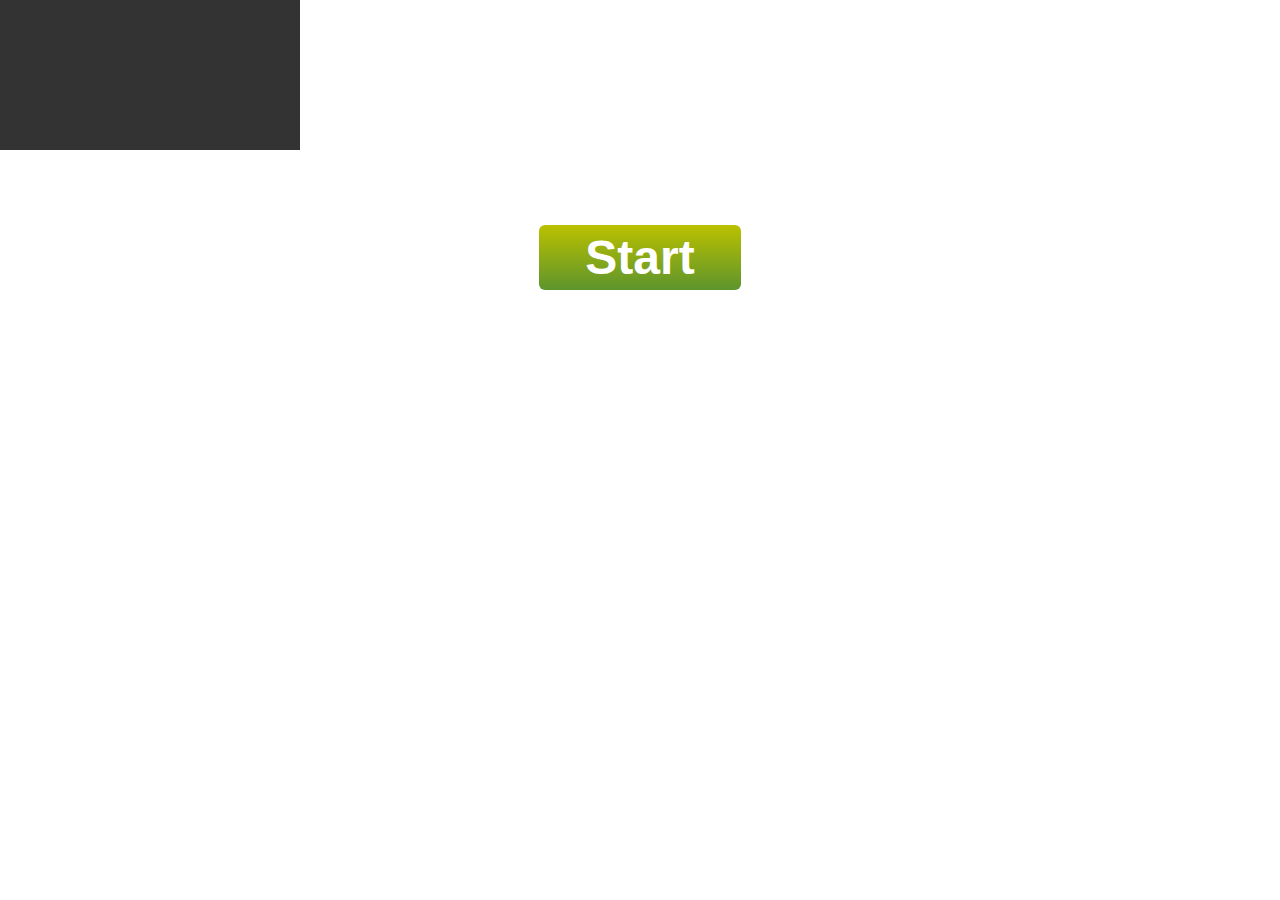
<file: controller/index.html>
<!DOCTYPE html>
<html lang="en">
<head>

	<title>neurron - controller</title>
	<meta charset="utf-8">

	<meta http-equiv="X-UA-Compatible" content="chrome=1">
	<meta name="title" content="neurron" />
	<meta name="description" content="A local multiplayer game." />

	<meta name="apple-mobile-web-app-capable" content="yes">
	<meta name="apple-mobile-web-app-status-bar-style" content="black-translucent">
	<meta name="viewport" content="width=device-width, initial-scale=1, maximum-scale=1, user-scalable=no">

	<link rel="stylesheet" type="text/css" href="style/normalize.css">
	<link rel="stylesheet" type="text/css" href="style/style.css">

</head>
<body>


	<div class="container">

		<img id="hint" src="style/hint.png" class="hint opaque"/>

		<canvas id="cvs" class="background default">

		</canvas>

		<div id="box" class="box">
			<div id="content"></div>
		</div>

	</div>


	<!-- Development -->
	<script src="config.js"></script>
	<script src="scripts/helper.js"></script>

	<script src="scripts/screen.js"></script>
	<script src="scripts/input.js"></script>
	<script src="scripts/box.js"></script>
	<script src="scripts/move.js"></script>
	<script src="scripts/manager.js"></script>

	<!-- Production -->
<!--
	<script src="min/main.js"></script>
 -->

</body>
</html>
</file>
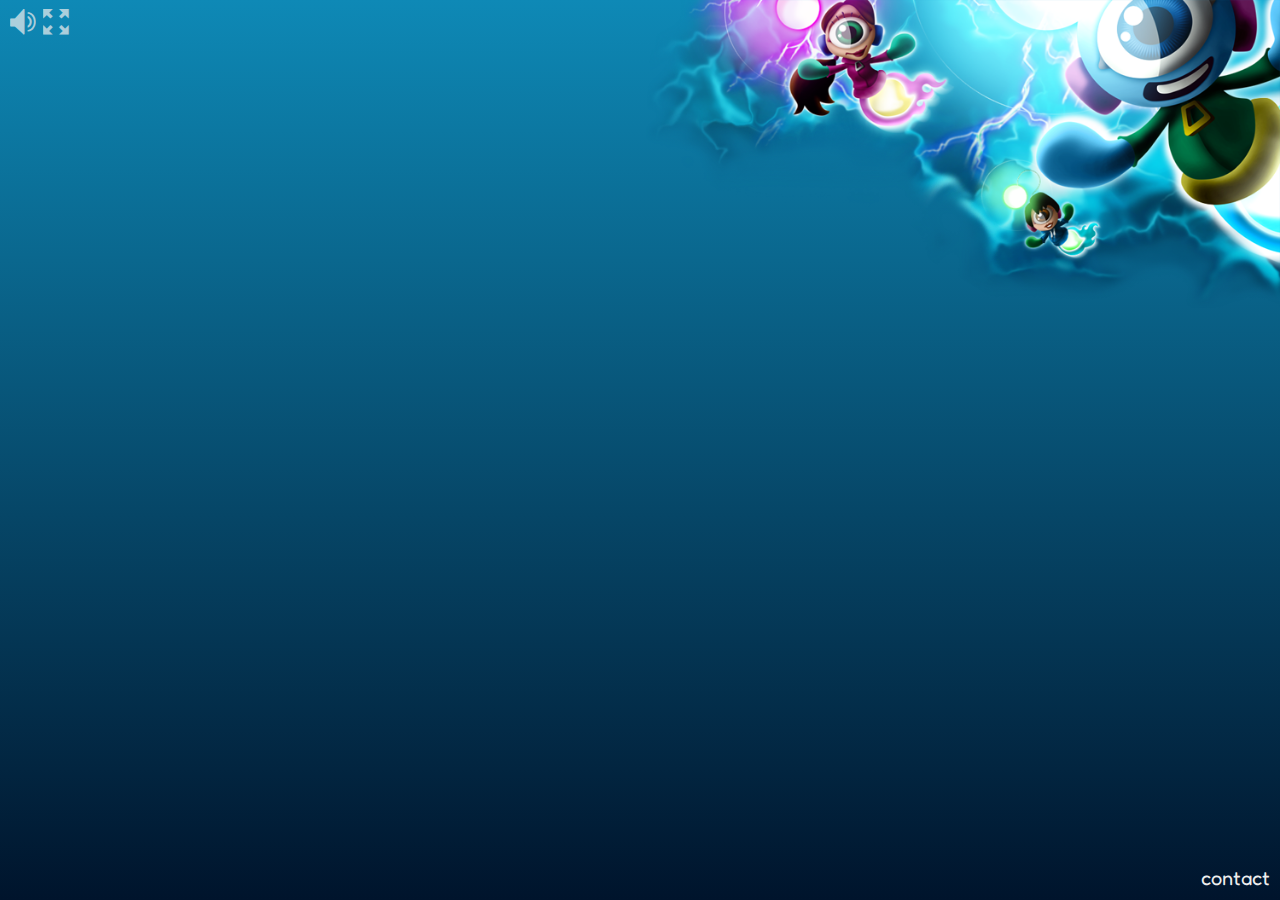
<file: display/index.html>
<!DOCTYPE html>
<html lang="en">
<head>

	<title>neurron - display</title>
	<meta charset="utf-8">

	<meta http-equiv="X-UA-Compatible" content="chrome=1">
	<meta name="title" content="neurron" />
	<meta name="description" content="A local multiplayer game." />

	<meta name="apple-mobile-web-app-capable" content="yes">
	<meta name="apple-mobile-web-app-status-bar-style" content="black-translucent">
	<meta name="viewport" content="width=device-width, initial-scale=1, maximum-scale=1, user-scalable=no">

	<link href="http://fonts.googleapis.com/css?family=Fredoka+One" rel="stylesheet" type="text/css">

	<link rel="stylesheet" type="text/css" href="style/normalize.css">
    <link rel="stylesheet" type="text/css" href="style/main.css">

</head>
<body>


    <div id="container" class="content_wrapper backgroundImage">

    	<div class="warning hide" id="warning">
    		<p class="round message">Unfortunately your Browser doesn't support native websockets and can't connect with our server. Perhaps you could upgrade or switch to another one.</p>
    	</div>

    	<!-- left -->
    	<div id="container-left" class="main_wrapper">

    		<div id="options" class="options">
    			<span id="volume" class="icon-volume" title="volume"></span>
				<span id="fullscreen" class="icon-fullscreen" title="fullscreen"></span>
    		</div>

    	</div>

    	<div class="side_wrapper">

    		<!-- right -->
    		<div id="container-right" class="info"></div>
            <div id="qr_code"></div>
            <div id="site" class="site show fadeIn">contact</div>
    	</div>

    </div>

	<!-- Development -->

    <script src="config.js"></script>
	<script src="scripts/helper.js"></script>

    <script src="scripts/_libs/qrcode.js"></script>
    <script src="scripts/_libs/html5-qrcode.js"></script>
    <script src="scripts/_libs/screenfull.min.js"></script>
	<script src="scripts/_libs/jquery-1.9.0.min.js"></script>

    <script src="scripts/element.js"></script>
    <script src="scripts/assetmanager.js"></script>
	<script src="scripts/grid.js"></script>
	<script src="scripts/connection.js"></script>
	<script src="scripts/manager.js"></script>
    <script src="scripts/obstacle.js"></script>
	<script src="scripts/player.js"></script>
	<script src="scripts/screen.js"></script>
	<script src="scripts/obstaclepool.js"></script>
	<script src="scripts/playerlist.js"></script>
	<script src="scripts/statusmanager.js"></script>
	<script src="scripts/background.js"></script>
    <script src="scripts/options.js"></script>
	<script src="scripts/scene.js"></script>
    <script src="scripts/timer.js"></script>

    <script src="views/view_contact.js"></script>
	<script src="views/view_start.js"></script>
	<script src="views/view_load.js"></script>
	<script src="views/view_game.js"></script>
	<script src="views/view_end.js"></script>

	<script src="main.js"></script>


	<!-- Production -->
<!--	<script src="min/jquery.js"></script>
	<script src="min/libs.js"></script>
	<script src="min/scripts.js"></script>
	<script src="min/main.js"></script>-->

</body>
</html>
</file>
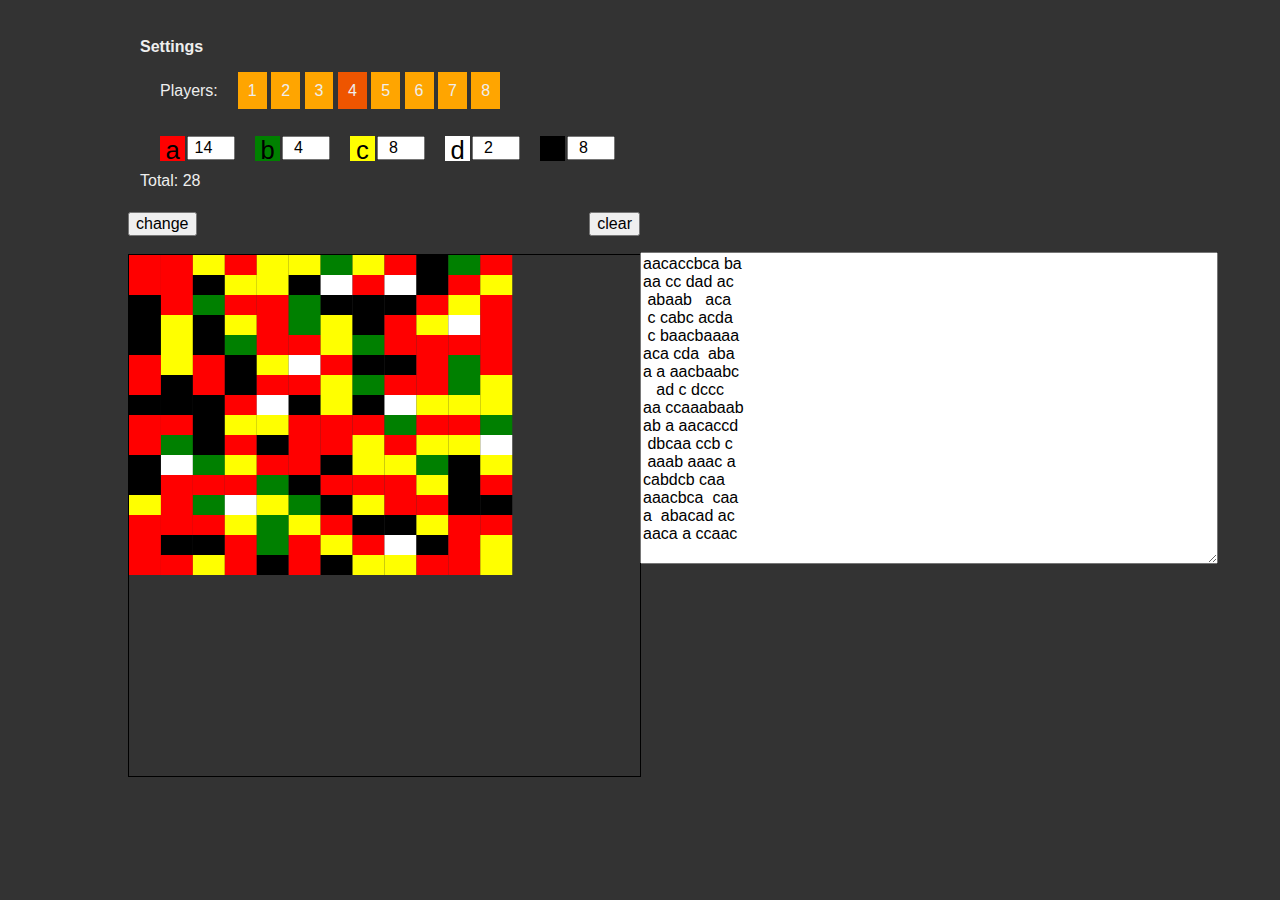
<file: editor/index.html>
<!DOCTYPE html>
<html lang="en">
<head>

	<title>neurron - Editor</title>
	<meta charset="utf-8">

	<meta http-equiv="X-UA-Compatible" content="chrome=1">

	<meta name="title" content="neurron - Editor" />
	<meta name="description" content="Create levels." />

	<meta name="apple-mobile-web-app-capable" content="yes">
	<meta name="apple-mobile-web-app-status-bar-style" content="black-translucent">
	<meta name="viewport" content="width=device-width, initial-scale=1, maximum-scale=1, user-scalable=no">

	<link rel="stylesheet" type="text/css" href="style/normalize.css">
	<link rel="stylesheet" type="text/css" href="style/style.css">

</head>
<body>


	<div class="center container">

		<div id="input" class="input">

			<div class="controls">

				<fieldset>

					<legend>Settings</legend>


					<div>
						<label for="players" class="mr-20">Players:</label>

						<ul id="players" class="line">
							<li class="box">1</li>
							<li class="box">2</li>
							<li class="box">3</li>
							<li class="box active">4</li>
							<li class="box">5</li>
							<li class="box">6</li>
							<li class="box">7</li>
							<li class="box">8</li>
						</ul>

					</div>


					<br>
					<br>


					<div class="left">
						<label for="red"><div class="square red">a</div></label>
						<input id="red" type="number" min="0" value="14">
					</div>

					<div class="left">
						<label for="green"><div class="square green">b</div></label>
						<input id="green" type="number" min="0" value="4">
					</div>

					<div class="left">
						<label for="yellow"><div class="square yellow">c</div></label>
						<input id="yellow" type="number" min="0" value="8">
					</div>

					<div class="left">
						<label for="white"><div class="square white">d</div></label>
						<input id="white" type="number" min="0" value="2">
					</div>

					<div class="left">
						<label for="black"><div class="square black"> </div></label>
						<input id="black" type="number" min="0" value="8">
					</div>

					<br/>
					<br/>

					<div>Total: <span id="total">28</span></div>

				</fieldset>

				<button id="random">change</button>

				<button id="clear" class="right">clear</button>

			</div>

			<br>

			<div id="display-in" class="display-in"></div>

		</div>



		<div id="output" class="output">

			<div class="controls">

				<fieldset>
					<br><br><br><br><br><br><br>
				</fieldset>

				<button class="invisible">change</button>
				<button class="invisible">clear</button>

			</div>

			<br>
			<br>

			<div id="display-out">

				<textarea cols="60" rows="17" id="result"></textarea>

			</div>

		</div>

	</div>


	<script src="scripts/config.js"></script>

	<script src="scripts/shufflebag.js"></script>


	<script src="scripts/setup.js"></script>
	<script src="scripts/handle.js"></script>
	<script src="scripts/input.js"></script>

</body>
</html>
</file>
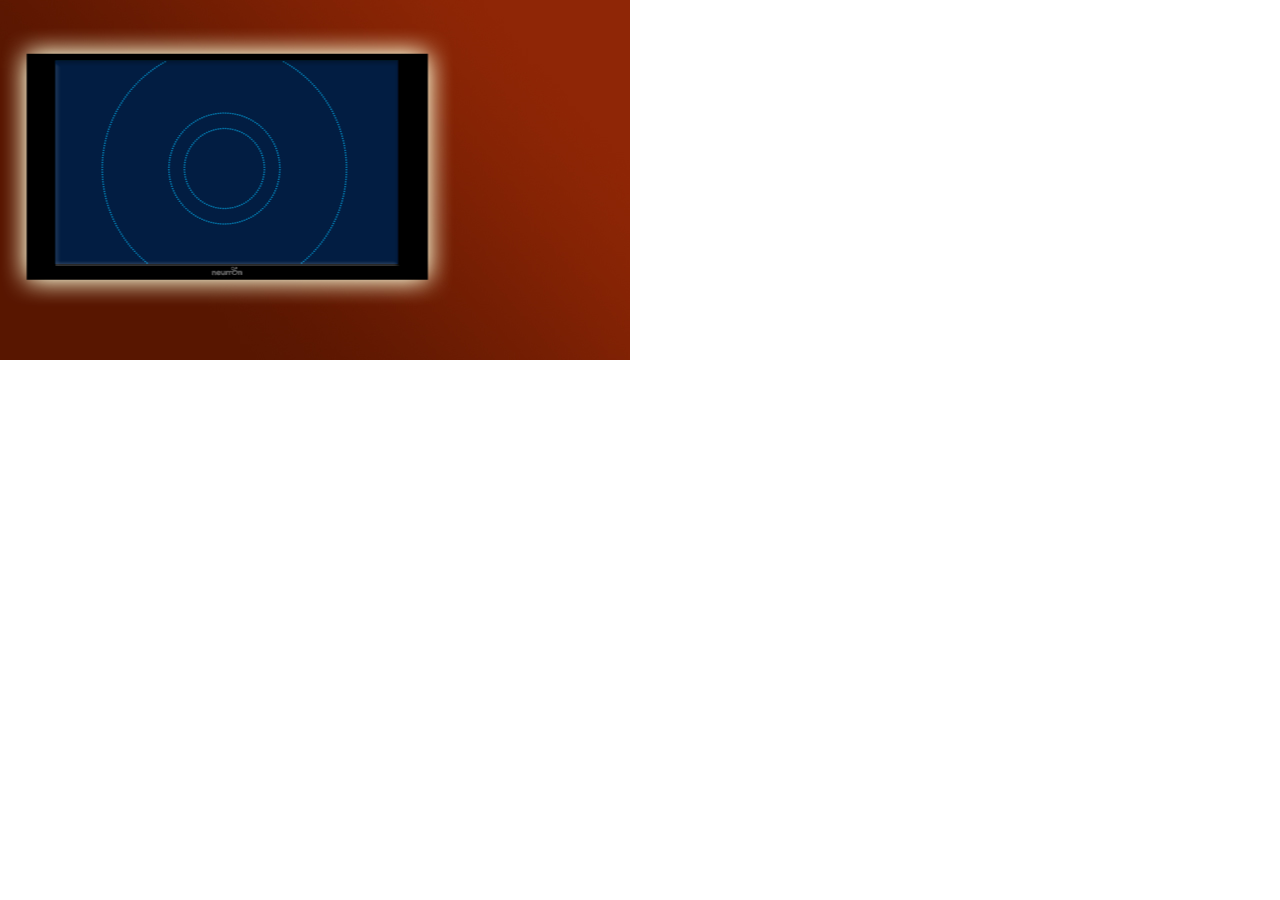
<file: display/views/load/index.html>
<!DOCTYPE html>
<html>
<head>
	<meta http-equiv="Content-Type" content="text/html; charset=utf-8">
	<meta http-equiv="X-UA-Compatible" content="IE=Edge"/>
	<title>Unbenannt</title>
<!--Adobe Edge Runtime-->
    <script type="text/javascript" charset="utf-8" src="contoller_edgePreload.js"></script>
    <style>
        .edgeLoad-EDGE-33774443 { visibility:hidden; }
    </style>
<!--Adobe Edge Runtime End-->

</head>
<body style="margin:0;padding:0;">
	<div id="Stage" class="EDGE-33774443">
	</div>
</body>
</html>
</file>
<file: controller/style/style.css>
html, body {

    margin      : 0;
    padding     : 0;
    height      : 100%;
}

.container {

	width		: 100%;
	height		: 100%;
	position	: relative;
}


.background {

	display				: block;

	-webkit-transition	: background-color 5s ease-in-out;
	   -moz-transition	: background-color 5s ease-in-out;
	    -ms-transition	: background-color 5s ease-in-out;
	     -o-transition	: background-color 5s ease-in-out;
		    transition	: background-color 5s ease-in-out;
}

.default 	{ background-color: #333; }
.red 		{ background-color: rgb( 148,  24,  55 ); }
.blue 		{ background-color: rgb(  37,  54, 137 ); }
.green 		{ background-color: rgb( 102, 179,  45 ); }
.yellow 	{ background-color: rgb( 210, 179,  31 ); }
.lila 		{ background-color: rgb( 105,  41, 134 ); }
.orange 	{ background-color: rgb( 236, 129,  10 ); }
.turq 		{ background-color: rgb(  46, 155, 215 ); }
.pink 		{ background-color: rgb( 190,  74, 150 ); }


.start {

	width: 30%;
	margin: 0 auto;
	font-size: 3em;
}



.hide {	display: none; }
.show { display: block; }


.box {

	position: absolute;
	width: 50%;

	top: 25%;
	left: 25%;

	z-index: 1;
}


.hint {

	display: block;


	position: absolute;
	z-index: 1;

	top: 5%;

	width: 20%;
	left: 40%; /* 50 - width/2, e.g. 10 -> -5 */
}

.fading {

	-webkit-transition	: opacity 15s ease-in-out;
	   -moz-transition	: opacity 15s ease-in-out;
	    -ms-transition	: opacity 15s ease-in-out;
	     -o-transition	: opacity 15s ease-in-out;
		    transition	: opacity 15s ease-in-out;
}

.visible	{ opacity: 1; }
.opaque		{ opacity: 0; }

.center {

	top: 20%;
	width: 40%;
	left: 30%;
}


.button {

	padding: 5px;
	text-align: center;

	background: #bac000; /* Old browsers */
	background: -moz-linear-gradient(top,  #bac000 1%, #5d942d 100%); /* FF3.6+ */
	background: -webkit-gradient(linear, left top, left bottom, color-stop(1%,#bac000), color-stop(100%,#5d942d)); /* Chrome,Safari4+ */
	background: -webkit-linear-gradient(top,  #bac000 1%,#5d942d 100%); /* Chrome10+,Safari5.1+ */
	background: -o-linear-gradient(top,  #bac000 1%,#5d942d 100%); /* Opera 11.10+ */
	background: -ms-linear-gradient(top,  #bac000 1%,#5d942d 100%); /* IE10+ */
	background: linear-gradient(top bottom,  #bac000 1%,#5d942d 100%); /* W3C */
	filter: progid:DXImageTransform.Microsoft.gradient( startColorstr='#bac000', endColorstr='#5d942d',GradientType=0 ); /* IE6-9 */

	 -webkit-border-radius: 6px;
		-moz-border-radius: 6px;
			 border-radius: 6px;

	min-width: 80px;

    color: white;
    font-weight: bold;
}


.whitebox {

	font-size: 2em;

	width: 100%;
	min-width: 200px;
	margin: 0 auto;

	padding: 2%;

	border-radius: 10px;
	background-color: #eee;
}


.input {

	display: block;

	width: 86%;

	margin: 5% auto;
	border: 0;
}


.ready {

	font-size: 1.2em;

	width: 50%;
	min-width: 150px;
	margin: 0 auto;

	color: #eee;
	text-align: center;
}



.warning {

	font-weight: bold;
	text-align: center;
}


.okay {

	width: 10%;
	margin: 5% auto;
	font-size: 1.5em;
}


/* media queries */


@media only screen and (max-width: 1200px) {

	.start { width: 35%; }
	.warning { font-size: 1.5em; width: 90%;}
}


@media only screen and (max-width: 1024px) {

	.start {	width: 40%; }
	.warning { width: 100%;}
}

@media only screen and (max-width: 800px) {

	.start {	width: 50%; }
	.warning { width: 120%;}


	.input { width: 100%; }
	.ready { width: 60%; }

	.input, .okay {	margin: 10% auto; }
}


@media only screen and (max-width: 640px) {

	.start { width: 60%; }
	.warning { font-size: 1em; width: 100%;}
	.ready { font-size: 1em; width: 70%; }
	.okay { font-size: 1.2em; }
}


@media only screen and (max-width: 480px) {

	.start { width: 80%; }
	.warning { font-size: 0.8em; }
	.ready { width: 80%; }

	.input, .okay {	margin: 20% auto; }
}

@media only screen and (max-width: 320px) {

	.start { font-size: 2em; }
	.warning { font-size: 0.7em; }

	.input {

		font-size: 1.8em;
		min-width: 150px;
	}
}
</file>
<file: display/style/main.css>
/* ---- start ----- */

html{
	height: 100%;
}


body {
	height: 100%;
	background: #0e89b6; /* Old browsers */
	background: -moz-linear-gradient(top,  #0e89b6 0%, #00142c 100%); /* FF3.6+ */
	background: -webkit-gradient(linear, left top, left bottom, color-stop(0%,#0e89b6), color-stop(100%,#00142c)); /* Chrome,Safari4+ */
	background: -webkit-linear-gradient(top,  #0e89b6 0%,#00142c 100%); /* Chrome10+,Safari5.1+ */
	background: -o-linear-gradient(top,  #0e89b6 0%,#00142c 100%); /* Opera 11.10+ */
	background: -ms-linear-gradient(top,  #0e89b6 0%,#00142c 100%); /* IE10+ */
	background: linear-gradient(to bottom,  #0e89b6 0%,#00142c 100%); /* W3C */
	filter: progid:DXImageTransform.Microsoft.gradient( startColorstr='#0e89b6', endColorstr='#00142c',GradientType=0 ); /* IE6-9 */
}


a {
	text-decoration: none;
	font-weight: bold;
	color: #000;
}


canvas {
	vertical-align: top;
	/*background-color: #fff;*/ /*???*/
}


.content_wrapper {
	height: 100%;
	width: 100%;
	min-width: 760px;

	background-position:right top;
	background-repeat: no-repeat;
	background-size:50% auto;
}


.round {
	 -webkit-border-radius: 20px;
		-moz-border-radius: 20px;
			 border-radius: 20px;
}


.button_color{
	background: #ab3fba; /* Old browsers */
	background: -moz-linear-gradient(top,  #ab3fba 1%, #660f64 100%); /* FF3.6+ */
	background: -webkit-gradient(linear, left top, left bottom, color-stop(1%,#ab3fba), color-stop(100%,#660f64)); /* Chrome,Safari4+ */
	background: -webkit-linear-gradient(top,  #ab3fba 1%,#660f64 100%); /* Chrome10+,Safari5.1+ */
	background: -o-linear-gradient(top,  #ab3fba 1%,#660f64 100%); /* Opera 11.10+ */
	background: -ms-linear-gradient(top,  #ab3fba 1%,#660f64 100%); /* IE10+ */
	background: linear-gradient(to bottom,  #ab3fba 1%,#660f64 100%); /* W3C */
	filter: progid:DXImageTransform.Microsoft.gradient( startColorstr='#ab3fba', endColorstr='#660f64',GradientType=0 ); /* IE6-9 */
}


.button_color:hover, .button_active{
	background: #c5d601; /* Old browsers */
	background: -moz-linear-gradient(top,  #c5d601 0%, #4ea119 100%); /* FF3.6+ */
	background: -webkit-gradient(linear, left top, left bottom, color-stop(0%,#c5d601), color-stop(100%,#4ea119)); /* Chrome,Safari4+ */
	background: -webkit-linear-gradient(top,  #c5d601 0%,#4ea119 100%); /* Chrome10+,Safari5.1+ */
	background: -o-linear-gradient(top,  #c5d601 0%,#4ea119 100%); /* Opera 11.10+ */
	background: -ms-linear-gradient(top,  #c5d601 0%,#4ea119 100%); /* IE10+ */
	background: linear-gradient(to bottom,  #c5d601 0%,#4ea119 100%); /* W3C */
	filter: progid:DXImageTransform.Microsoft.gradient( startColorstr='#c5d601', endColorstr='#4ea119',GradientType=0 ); /* IE6-9 */

}


.main_wrapper {
	float: left;
	width: 75%;
	min-width: 570px;
	height: 100%;

	position: relative;
}


.slider_content_wrap {
	width: 80%;
	min-width: 490px;
	height: 100%;
	margin-left: auto;
	margin-right: auto;
}


.logo {
	width: 356px;
	margin-left: 10%;
	clear: both;
}


.logo img {
	margin-top: 2%;
}


.subtitle {
	float: right;
	margin-right: 12px;
	margin-top: -7px;
	font-size: 1.2em ;
	font-family: 'Fredoka One', cursive;
	color: #fff;
}


.slider_box_wrap {
	width: 100%;
	height:68%;
	min-height: 350px;
	margin-top: 8%;
	position: relative;
}


.button {
	-moz-border-radius: 10px;
	-webkit-border-radius: 10px;
	border-radius: 10px;
	/*width: 24%;*/
	width: 38%;
	height: 12%;
	/*min-height: 50px;*/
	background-color: #dcdcdc;
	float: left;
	position: relative;
	cursor: pointer;
	z-index: 999;
}


.button p {
	/*margin-top: 10%;*/
	margin: 0.5em 0;
	text-align: center;
	font-size: 1.5em ;
	font-family: 'Fredoka One', cursive;
	color: #fff;
}


.idea_button {
	margin-left: 10%;
	margin-right: 2%;
}


.game_button {
	margin-left: 2%;
	margin-right: 2%;
}


.demo_button {
	margin-left: 2%;
	margin-right: 10%;
}


.dashboard {
	width: 90%;
	height: 20%;
	min-height: 50px;
	background-color: #fff;
	position: absolute;
	top: 4%;
	z-index: 0;
	margin-left: 5%;
	margin-right: 5%;
	clear: both;
}


.screen_wrap {
	width: 100%;
	min-height: 315px;
	height: 90%;
	padding: 0;
	position: absolute;
	background-color: #fff;
	top: 10%;
	z-index: 0;
}


.screen {
	width: 90%;
	height: 90%;
	left: 5%;
	right: 5%;
	top: 10%;
	position: absolute;
}


.video {

	width: 100%;
	height: 95%;
	margin: 0 auto;
	display: block;
}


.side_wrapper {
	float: right;
	width: 25%;
	min-width: 190px;
	height: 100%;
	position: relative;
}


.info {
	position: relative;
	height: 38%;
}


.info img {
	/*width: 100%;*/ /* ??? */
}


.qr_code {
	background-color: #fff;
	padding: 10px;
	position: absolute;
	bottom: 10%;
	width: 80%;
	margin: 0 auto;
}

.qr_code img {
	display: block;
	width: 100%;
	margin: 0 auto;
}


.qr_link {
	display: block;
	padding-top: 9px;
	text-align: center;
	font-size: 20px;
	font-family: 'Fredoka One', cursive;
	color: #0E499B;
}


.show {

	display: block;

	opacity: 0;

	-webkit-transition: opacity 1s ease-in-out;
	   -moz-transition: opacity 1s ease-in-out;
	    -ms-transition: opacity 1s ease-in-out;
	     -o-transition: opacity 1s ease-in-out;
		    transition: opacity 1s ease-in-out;
}

.hide {		display: none;	}
.fadeOut {	opacity: 0;		}
.fadeIn {	opacity: 1 !important; }

.site {
    position: absolute;
    bottom: 10px;
    right: 10px;
    font-size: 20px;
    font-family: 'Fredoka One', cursive;
    cursor: pointer;
    color: #eee;
}



.contact_play_button {
    width: 130px;
    padding: 6px 10px;
    float: right;
    height: auto;

    background: #c5d601; /* Old browsers */
	background: -moz-linear-gradient(top,  #c5d601 0%, #4ea119 100%); /* FF3.6+ */
	background: -webkit-gradient(linear, left top, left bottom, color-stop(0%,#c5d601), color-stop(100%,#4ea119)); /* Chrome,Safari4+ */
	background: -webkit-linear-gradient(top,  #c5d601 0%,#4ea119 100%); /* Chrome10+,Safari5.1+ */
	background: -o-linear-gradient(top,  #c5d601 0%,#4ea119 100%); /* Opera 11.10+ */
	background: -ms-linear-gradient(top,  #c5d601 0%,#4ea119 100%); /* IE10+ */
	background: linear-gradient(to bottom,  #c5d601 0%,#4ea119 100%); /* W3C */
	filter: progid:DXImageTransform.Microsoft.gradient( startColorstr='#c5d601', endColorstr='#4ea119',GradientType=0 ); /* IE6-9 */
}

.contact_play_button p {
    margin: 0;
    font-size: 20px !important;
}

.contacttext {
    color: #0E499B;
    line-height: 1.5;
}

/* ---------- contact ---------------------*/

.contact_outerwrap {
    width: 100%;
    padding-top: 20%;
}

.contact_innerwrap {
    width: 70%;
    margin: auto;
    background: white;
    padding: 30px;
}

.contact_innerwrap h1 {
    font-family: 'Fredoka One', cursive;
}

/* ---------- connect ---------------------*/



.warning {

	position: absolute;
	left: 0; right: 0; top: 0; bottom: 0;

	padding-top: 10%;

	background-color: #000;
	background-color: rgba( 0, 0, 0, 0.8);


	z-index: 1000;
}

.message {

	/*position: relative;*/
	margin-top: 30%;
	padding: 10px;

	width: 50%;
	margin: 0 auto;

	background-color: #fff;
}






/* ---------- load ---------------------*/


.load_outerwrapper {
    text-align: center;
    padding-top: 2%;
}

.load_innerwrapper {

    width: 70%;
    margin: auto;
    background-color: #fff;
}

.load_bar {

	margin: 10px 0;
}

.load_tutorial {

	width: 80%;
	height: 100%;

	margin: 0 auto;
	text-align: center;
}

/* video */
.tutorial {	width: 100%; }


.load_heading {

    display: inline-block;

	font-size: 2em;
    margin: 10px 0;
    margin-top: 1%;

    font-family: 'Fredoka One', cursive;
    /*margin-bottom: 1%;*/
    /*letter-spacing: 0;*/
    /*margin: 2px 0;*/
	color: #0E499B;
}

.load_hintbox {

	font-size: 1.4em;

    width: 70%;
    margin: auto;
    padding: 0.5% 0;

    margin-top: 5%;
    color: #941837;
    background-color: white;
    font-weight: bold;
    font-family: 'Fredoka One', cursive;
}


.caption {

	font-size: 1.3em;
	padding: 10px;

	color: #7a1d7d;
	font-weight: bold;
	font-family: 'Fredoka One', cursive;
}

.message {

	width: 95%;
	font-style: italic;
}


.load_container {

	width: 96%;
	margin: 0 auto;
}

.load_progressbar {

    height: 30px;
    width: 10%;

    /* font position */
    padding-top: 5px;

	margin: 10px auto;

	color: #fff;
	text-align: center;

	 -webkit-border-radius: 10px;
		-moz-border-radius: 10px;
			 border-radius: 10px;

    background: #bac000; /* Old browsers */
	background: -moz-linear-gradient(top,  #bac000 1%, #5d942d 100%); /* FF3.6+ */
	background: -webkit-gradient(linear, left top, left bottom, color-stop(1%,#bac000), color-stop(100%,#5d942d)); /* Chrome,Safari4+ */
	background: -webkit-linear-gradient(top,  #bac000 1%,#5d942d 100%); /* Chrome10+,Safari5.1+ */
	background: -o-linear-gradient(top,  #bac000 1%,#5d942d 100%); /* Opera 11.10+ */
	background: -ms-linear-gradient(top,  #bac000 1%,#5d942d 100%); /* IE10+ */
	background: linear-gradient(top bottom,  #bac000 1%,#5d942d 100%); /* W3C */
	filter: progid:DXImageTransform.Microsoft.gradient( startColorstr='#bac000', endColorstr='#5d942d',GradientType=0 ); /* IE6-9 */
}

.fill {

	-webkit-transition: width 15s ease-in-out;
	   -moz-transition: width 15s ease-in-out;
	    -ms-transition: width 15s ease-in-out;
	     -o-transition: width 15s ease-in-out;
		    transition: width 15s ease-in-out;

	width: 100%;
}




.waiting {

	border	: 0;
	padding	: 0;
	margin	: 0;

	margin-left: -10px;

	vertical-align: baseline;
	list-style: none;

	float: right;
	letter-spacing: 3px
}

.waiting > li { display: inline-block; opacity: 0; }

.joined { background-color: #fff; }

.joined > img {

	margin: 10px;
	-webkit-border-radius: 10px;
	-moz-border-radius: 10px;
	border-radius: 10px;
}


.greetings {
	font-size: 20px;
	color: #0E499B;
    font-family: 'Fredoka One', cursive;
    display: inline-block;
    margin-bottom: 1%;
    margin: 2px 0;
}


/* ---------- game -------------------- */

.timer {
	position: absolute;
	left: 2%;
	bottom: 4%;
}


.countdown {
	left: 37%;
	top: 45%;
}


.endpoints {
	position: absolute;
	left: 37%;
	bottom: 54%;
}


.timer, .endpoints, .countdown {

	-webkit-border-radius: 10px;
	-moz-border-radius: 10px;
	border-radius: 10px;

	background: #2a4a61;
	padding: 10px 10px;

	color: white;
	font-weight: bold;
	font-family: Comic Sans MS;
}

/* ---------------- end ------------------------*/

.main_content_wrap {
	width: 80%;
	min-width: 490px;
	height: 100%;
	margin-left: auto;
	margin-right: auto;
}


h2 {
	font-size: 1.8em ;
	margin-bottom: 10px;
	color: #fff;
}


.score_wrap {

	width: 80%;
	min-height: 350px;
	margin-top: 10%;
	position: relative;
}


h1 {
	margin: 0;
	font-size: 2.5em;
	color: #0E499B;
	/*color: #fff;*/
}


.score_value {
	text-align: center;
	padding: 12px;
}


.score_item {
	font-family: 'Fredoka One', cursive;
	color: #0E499B;
	margin-top: 5%;
}


.box {
	-webkit-border-radius: 10px 10px 10px 10px;
	-moz-border-radius: 10px 10px 10px 10px;
	border-radius: 10px 10px 10px 10px;
	background-color: #ffffff;
	border: solid 4px #ffffff;
}


.diagram {
	height: 50px;
	width: 100%;
	clear: both;
	overflow: hidden;
}


.diagram li {
	display: block;
	float: left;
}


.blue {
	height: 100%;
	background: rgb(83,102,243); /* Old browsers */
	background: -moz-linear-gradient(top,  rgba(83,102,243,1) 1%, rgba(10,26,161,1) 100%); /* FF3.6+ */
	background: -webkit-gradient(linear, left top, left bottom, color-stop(1%,rgba(83,102,243,1)), color-stop(100%,rgba(10,26,161,1))); /* Chrome,Safari4+ */
	background: -webkit-linear-gradient(top,  rgba(83,102,243,1) 1%,rgba(10,26,161,1) 100%); /* Chrome10+,Safari5.1+ */
	background: -o-linear-gradient(top,  rgba(83,102,243,1) 1%,rgba(10,26,161,1) 100%); /* Opera 11.10+ */
	background: -ms-linear-gradient(top,  rgba(83,102,243,1) 1%,rgba(10,26,161,1) 100%); /* IE10+ */
	background: linear-gradient(top bottom,  rgba(83,102,243,1) 1%,rgba(10,26,161,1) 100%); /* W3C */
	filter: progid:DXImageTransform.Microsoft.gradient( startColorstr='#5366f3', endColorstr='#0a1aa1',GradientType=0 ); /* IE6-9 */
}


.orange {
	height: 100%;
	background: rgb(255, 182, 106); /* Old browsers */
	background: -moz-linear-gradient(top, rgb(255, 182, 106) 1%, rgb(235, 124, 0) 100%); /* FF3.6+ */
	background: -webkit-gradient(linear, left top, left bottom, color-stop(1%, rgb(255, 182, 106)), color-stop(100%, rgb(235, 124, 0))); /* Chrome,Safari4+ */
	background: -webkit-linear-gradient(top, rgb(255, 182, 106) 1%, rgb(235, 124, 0) 100%); /* Chrome10+,Safari5.1+ */
	background: -o-linear-gradient(top, rgb(255, 182, 106) 1%, rgb(235, 124, 0) 100%); /* Opera 11.10+ */
	background: -ms-linear-gradient(top, rgb(255, 182, 106) 1%, rgb(235, 124, 0) 100%); /* IE10+ */
	background: linear-gradient(top bottom, rgb(255, 182, 106) 1%, rgb(235, 124, 0) 100%); /* W3C */
	filter: progid:DXImageTransform.Microsoft.gradient( startColorstr='#5366f3', endColorstr='#0a1aa1',GradientType=0 ); /* IE6-9 */
}


.green {
	height: 100%;
	background: rgb(159, 255, 148); /* Old browsers */
	background: -moz-linear-gradient(top, rgb(159, 255, 148) 1%, rgb(53, 229, 37) 100%); /* FF3.6+ */
	background: -webkit-gradient(linear, left top, left bottom, color-stop(1%, rgb(159, 255, 148)), color-stop(100%, rgb(53, 229, 37))); /* Chrome,Safari4+ */
	background: -webkit-linear-gradient(top, rgb(159, 255, 148) 1%, rgb(53, 229, 37) 100%); /* Chrome10+,Safari5.1+ */
	background: -o-linear-gradient(top, rgb(159, 255, 148) 1%, rgb(53, 229, 37) 100%); /* Opera 11.10+ */
	background: -ms-linear-gradient(top, rgb(159, 255, 148) 1%, rgb(53, 229, 37) 100%); /* IE10+ */
	background: linear-gradient(top bottom, rgb(159, 255, 148) 1%, rgb(53, 229, 37) 100%); /* W3C */
	filter: progid:DXImageTransform.Microsoft.gradient( startColorstr='#5366f3', endColorstr='#0a1aa1',GradientType=0 ); /* IE6-9 */
}


.lila {
	height: 100%;
	background: rgb(223, 105, 254); /* Old browsers */
	background: -moz-linear-gradient(top, rgb(223, 105, 254) 1%, rgb(105, 23, 140) 100%); /* FF3.6+ */
	background: -webkit-gradient(linear, left top, left bottom, color-stop(1%, rgb(223, 105, 254)), color-stop(100%, rgb(105, 23, 140))); /* Chrome,Safari4+ */
	background: -webkit-linear-gradient(top, rgb(223, 105, 254) 1%, rgb(105, 23, 140) 100%); /* Chrome10+,Safari5.1+ */
	background: -o-linear-gradient(top, rgb(223, 105, 254) 1%, rgb(105, 23, 140) 100%); /* Opera 11.10+ */
	background: -ms-linear-gradient(top, rgb(223, 105, 254) 1%, rgb(105, 23, 140) 100%); /* IE10+ */
	background: linear-gradient(top bottom, rgb(223, 105, 254) 1%, rgb(105, 23, 140) 100%); /* W3C */
	filter: progid:DXImageTransform.Microsoft.gradient( startColorstr='#5366f3', endColorstr='#0a1aa1',GradientType=0 ); /* IE6-9 */
}


.yellow {
	height: 100%;
	background: rgb(250, 235, 64); /* Old browsers */
	background: -moz-linear-gradient(top, rgb(250, 235, 64) 1%, rgb(205, 172, 31) 100%); /* FF3.6+ */
	background: -webkit-gradient(linear, left top, left bottom, color-stop(1%, rgb(250, 235, 64)), color-stop(100%, rgb(205, 172, 31))); /* Chrome,Safari4+ */
	background: -webkit-linear-gradient(top, rgb(250, 235, 64) 1%, rgb(205, 172, 31) 100%); /* Chrome10+,Safari5.1+ */
	background: -o-linear-gradient(top, rgb(250, 235, 64) 1%, rgb(205, 172, 31) 100%); /* Opera 11.10+ */
	background: -ms-linear-gradient(top, rgb(250, 235, 64) 1%, rgb(205, 172, 31) 100%); /* IE10+ */
	background: linear-gradient(top bottom, rgb(250, 235, 64) 1%, rgb(205, 172, 31) 100%); /* W3C */
	filter: progid:DXImageTransform.Microsoft.gradient( startColorstr='#5366f3', endColorstr='#0a1aa1',GradientType=0 ); /* IE6-9 */
}


.red {
	height: 100%;
	background: rgb(246, 91, 98); /* Old browsers */
	background: -moz-linear-gradient(top, rgb(246, 91, 98) 1%, rgb(158, 7, 52) 100%); /* FF3.6+ */
	background: -webkit-gradient(linear, left top, left bottom, color-stop(1%, rgb(246, 91, 98)), color-stop(100%, rgb(158, 7, 52))); /* Chrome,Safari4+ */
	background: -webkit-linear-gradient(top, rgb(246, 91, 98) 1%, rgb(158, 7, 52) 100%); /* Chrome10+,Safari5.1+ */
	background: -o-linear-gradient(top, rgb(246, 91, 98) 1%, rgb(158, 7, 52) 100%); /* Opera 11.10+ */
	background: -ms-linear-gradient(top, rgb(246, 91, 98) 1%, rgb(158, 7, 52) 100%); /* IE10+ */
	background: linear-gradient(top bottom, rgb(246, 91, 98) 1%, rgb(158, 7, 52) 100%); /* W3C */
	filter: progid:DXImageTransform.Microsoft.gradient( startColorstr='#5366f3', endColorstr='#0a1aa1',GradientType=0 ); /* IE6-9 */
}


.turkey {
	height: 100%;
	background: rgb(144, 216, 255); /* Old browsers */
	background: -moz-linear-gradient(top, rgb(144, 216, 255) 1%, rgb(33, 153, 222) 100%); /* FF3.6+ */
	background: -webkit-gradient(linear, left top, left bottom, color-stop(1%, rgb(144, 216, 255)), color-stop(100%, rgb(33, 153, 222))); /* Chrome,Safari4+ */
	background: -webkit-linear-gradient(top, rgb(144, 216, 255) 1%, rgb(33, 153, 222) 100%); /* Chrome10+,Safari5.1+ */
	background: -o-linear-gradient(top, rgb(144, 216, 255) 1%, rgb(33, 153, 222) 100%); /* Opera 11.10+ */
	background: -ms-linear-gradient(top, rgb(144, 216, 255) 1%, rgb(33, 153, 222) 100%); /* IE10+ */
	background: linear-gradient(top bottom, rgb(144, 216, 255) 1%, rgb(33, 153, 222) 100%); /* W3C */
	filter: progid:DXImageTransform.Microsoft.gradient( startColorstr='#5366f3', endColorstr='#0a1aa1',GradientType=0 ); /* IE6-9 */
}

.pink {
	height: 100%;
	background: rgb(255, 121, 198); /* Old browsers */
	background: -moz-linear-gradient(top, rgb(255, 121, 198) 1%, rgb(235, 41, 188) 100%); /* FF3.6+ */
	background: -webkit-gradient(linear, left top, left bottom, color-stop(1%, rgb(255, 121, 198)), color-stop(100%, rgba(235, 41, 188, 0.93))); /* Chrome,Safari4+ */
	background: -webkit-linear-gradient(top, rgb(255, 121, 198) 1%, rgb(235, 41, 188) 100%); /* Chrome10+,Safari5.1+ */
	background: -o-linear-gradient(top, rgb(255, 121, 198) 1%, rgb(235, 41, 188) 100%); /* Opera 11.10+ */
	background: -ms-linear-gradient(top, rgb(255, 121, 198) 1%, rgb(235, 41, 188) 100%); /* IE10+ */
	background: linear-gradient(top bottom, rgb(255, 121, 198) 1%, rgb(235, 41, 188) 100%); /* W3C */
	filter: progid:DXImageTransform.Microsoft.gradient( startColorstr='#5366f3', endColorstr='#0a1aa1',GradientType=0 ); /* IE6-9 */
}


/* ---------------- fix ------------------------*/

#qrcode {
	position: fixed;
	bottom: 0;
}


#qrcode img {
	background: white;
	border: 4px solid white;
}


.qr_link a {
	color: black;
	font-weight: bold;
}


.wrapper {

	position: relative;
	height: 100%;
	width: 100%;
}

.bg-black {
	background: #000;
}

.halfQR {
    width: 50% !important;
}

.blueGradient {
    background: #0e89b6; /* Old browsers */
	background: -moz-linear-gradient(top,  #0e89b6 0%, #00142c 100%); /* FF3.6+ */
	background: -webkit-gradient(linear, left top, left bottom, color-stop(0%,#0e89b6), color-stop(100%,#00142c)); /* Chrome,Safari4+ */
	background: -webkit-linear-gradient(top,  #0e89b6 0%,#00142c 100%); /* Chrome10+,Safari5.1+ */
	background: -o-linear-gradient(top,  #0e89b6 0%,#00142c 100%); /* Opera 11.10+ */
	background: -ms-linear-gradient(top,  #0e89b6 0%,#00142c 100%); /* IE10+ */
	background: linear-gradient(top bottom,  #0e89b6 0%,#00142c 100%); /* W3C */
	filter: progid:DXImageTransform.Microsoft.gradient( startColorstr='#0e89b6', endColorstr='#00142c',GradientType=0 ); /* IE6-9 */
}

.statusmanagerWrapper {
    background-color: white;
-webkit-border-radius: 20px;
   -moz-border-radius: 20px;
        border-radius: 20px;
}

.statusmanagerWrapper canvas {
    margin: 4% 4%;
    width: 90%;
    height: 90%;
}

.marginTop {
    margin-top: 10%;
}

.marginTopPadding {
    margin-top: 5%;
    padding: 7%;
}

.backgroundImage {
    background-image: url(images/neurron_banner.png);
}


/* ---------------- options ------------------------*/


/* Icon-Font */

@font-face {
	font-family: 'icomoon';
	src: url([data-uri]) format('woff'),
		 url([data-uri]) format('truetype');
	font-weight: normal;
	font-style: normal;
}

[class^="icon-"]:before, [class*=' icon-']:before {
	font-family: 'icomoon';
	font-style: normal;
	speak: none;
	font-weight: normal;
	line-height: 1;
	-webkit-font-smoothing: antialiased;
}
.icon-volume:before {
	content: '\e000';
}
.icon-volume.off:before {
	content: '\e001';
	color: rgb(150,0,25);
}
.icon-fullscreen:before {
	content: '\e003';
}
.icon-fullscreen.off:before {
	content: '\e002';
}

/* /-- icon font */

.options {
	position: absolute;
	z-index: 1;
	padding: 10px;
	font-size: 1.6em;
}

.options > span {
	position: relative;
	cursor: pointer;
	color: #eee;
	opacity: 0.7;
}


/* -- media queries */

@media (min-height: 760px) {

	.button p {

		font-size: 2.0em ;

	}
}

@media (max-width: 1100px) {

	.qr_link {

		font-size: 14px;

	}
}
</file>
<file: editor/style/style.css>
html, body {

    margin      : 0;
    padding     : 0;
    height      : 100%;
}

body {

    color       : #eee;
    background  : #333;
}



.container {

    padding-top: 3%;

    height      : 80%;
    width       : 80%;
}



.center {

    margin: 0 auto;
    display: block;
}




.input {

    /*padding: 10% 0;*/
    float: left;
    /*background: red;*/
    width: 50%;
    height: 100%;
}

.left {

    float: left;
}


.right {

    float: right;
}


.output {

    /*padding: 10% 0;*/
	float: right;
    /*background: blue;*/

    width: 50%;
    height: 100%;
}


.square {

    width: 25px;
    height: 25px;
    color: black;
    font-size: 1.6em;
    text-align: center;
}

.red { background-color: red; }
.green { background-color: green; }
.yellow { background-color: yellow; }
.white { background-color: white; }
.black { background-color: black; }



label {

    float: left;
    margin-left: 20px;
    margin-right: 2px;
}


fieldset {

    border: none;
    margin-bottom: 10px;
}

legend {

    font-size: 16px;
    font-weight: bold;
    padding-bottom: 20px;
}


input {

    width: 40px;
    text-align: center;
}


.ml-10 { margin-left: 10px;}
.ml-20 { margin-left: 20px;}

.mt-10 { margin-top: 10px;}
.mt-20 { margin-top: 20px;}

.mr-10 { margin-right: 10px;}
.mr-20 { margin-right: 20px;}

.mb-10 { margin-bottom: 10px;}
.mb-20 { margin-bottom: 20px;}



/* .slider */



canvas {

    border: 1px solid black;
    margin: 0 auto;
    display: block;
    /*background: #fff;*/
}



/* Start of "Micro clearfix" */
/*
.cf { zoom: 1; }
.cf:before,
.cf:after { content: ""; display: table; }
.cf:after { clear: both; }
*/
/* End of "Micro clearfix" */


.display-in {

    cursor: pointer;
}




ul {

    vertical-align: baseline;
    list-style: none;
}

ul.line {

    border: 0;
    margin: 0;
    padding: 0;
}


ul.line > li {

    display: inline;
}


.box {

    padding: 10px;
    background-color: orange;
    cursor: pointer;
}

.active {

    background-color: #e50;
}


.invisible {

    visibility: hidden;
}
</file>
